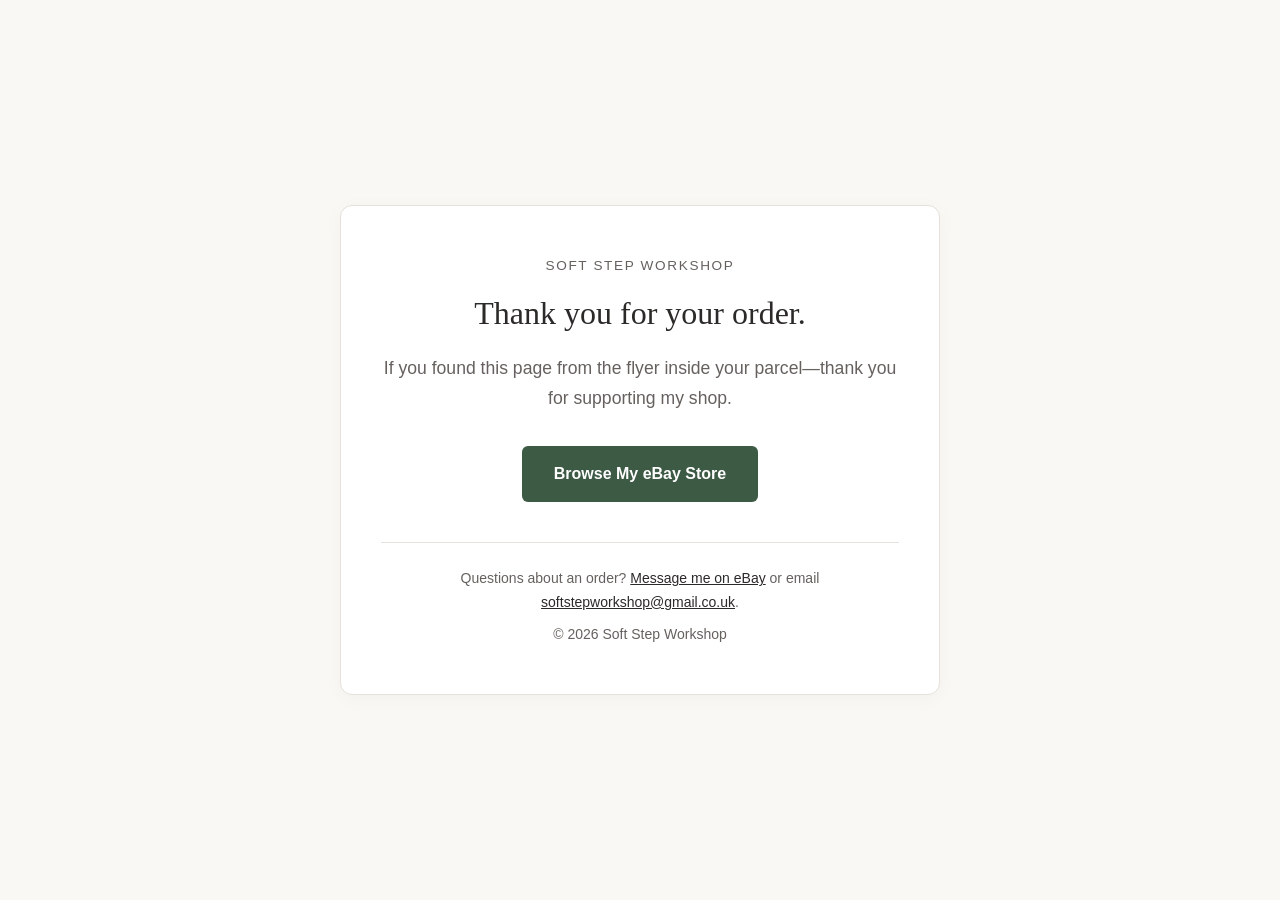
<file: index.html>
<!DOCTYPE html>
<html lang="en-GB">
<head>
  <meta charset="UTF-8">
  <meta name="viewport" content="width=device-width, initial-scale=1.0">
  <title>Soft Step Workshop — Thank You</title>
  <style>
    :root {
      --bg: #faf8f5;
      --card: #ffffff;
      --text: #2c2a29;
      --muted: #66615e;
      --accent: #3d5a45;
      --accent-hover: #2e4534;
      --border: #e6e1da;
    }

    * {
      box-sizing: border-box;
      margin: 0;
      padding: 0;
    }

    body {
      font-family: -apple-system, BlinkMacSystemFont, "Segoe UI", Roboto, Helvetica, Arial, sans-serif;
      background-color: var(--bg);
      color: var(--text);
      line-height: 1.7;
      display: flex;
      justify-content: center;
      align-items: center;
      min-height: 100vh;
      padding: 2rem 1rem;
    }

    main {
      background: var(--card);
      max-width: 600px;
      width: 100%;
      padding: 3rem 2.5rem;
      border-radius: 12px;
      border: 1px solid var(--border);
      box-shadow: 0 4px 20px rgba(0, 0, 0, 0.03);
      text-align: center;
    }

    .brand {
      font-size: 0.85rem;
      text-transform: uppercase;
      letter-spacing: 0.12em;
      color: var(--muted);
      margin-bottom: 1rem;
      display: block;
    }

    h1 {
      font-family: Georgia, "Times New Roman", serif;
      font-size: 2rem;
      font-weight: normal;
      line-height: 1.3;
      margin-bottom: 1.25rem;
      color: var(--text);
    }

    .lead {
      font-size: 1.1rem;
      color: var(--muted);
      margin-bottom: 2rem;
    }

    .story {
      text-align: left;
      background: var(--bg);
      padding: 1.75rem;
      border-radius: 8px;
      margin-bottom: 2.25rem;
      font-size: 1rem;
    }

    .story p + p {
      margin-top: 1rem;
    }

    .btn {
      display: inline-block;
      background-color: var(--accent);
      color: #ffffff;
      text-decoration: none;
      font-weight: 600;
      padding: 0.9rem 2rem;
      border-radius: 6px;
      transition: background-color 0.2s ease;
    }

    .btn:hover {
      background-color: var(--accent-hover);
    }

    footer {
      margin-top: 2.5rem;
      padding-top: 1.5rem;
      border-top: 1px solid var(--border);
      font-size: 0.875rem;
      color: var(--muted);
    }

    footer a {
      color: var(--text);
      text-decoration: underline;
    }

    @media (max-width: 480px) {
      main {
        padding: 2rem 1.5rem;
      }
      h1 {
        font-size: 1.65rem;
      }
    }
  </style>
</head>
<body>
  <main>
    <span class="brand">Soft Step Workshop</span>
    <h1>Thank you for your order.</h1>
    <p class="lead">If you found this page from the flyer inside your parcel—thank you for supporting my shop.</p>

    

    <a href="https://www.ebay.co.uk/usr/gmfb45" class="btn" target="_blank" rel="noopener">Browse My eBay Store</a>

    <footer>
      <p>Questions about an order? <a href="https://www.ebay.co.uk/usr/gmfb45" target="_blank" rel="noopener">Message me on eBay</a> or email <a href="mailto:softstepworkshop@gmail.co.uk">softstepworkshop@gmail.co.uk</a>.</p>
      <p style="margin-top: 0.5rem;">&copy; 2026 Soft Step Workshop</p>
    </footer>
  </main>
</body>
</html>
</file>
